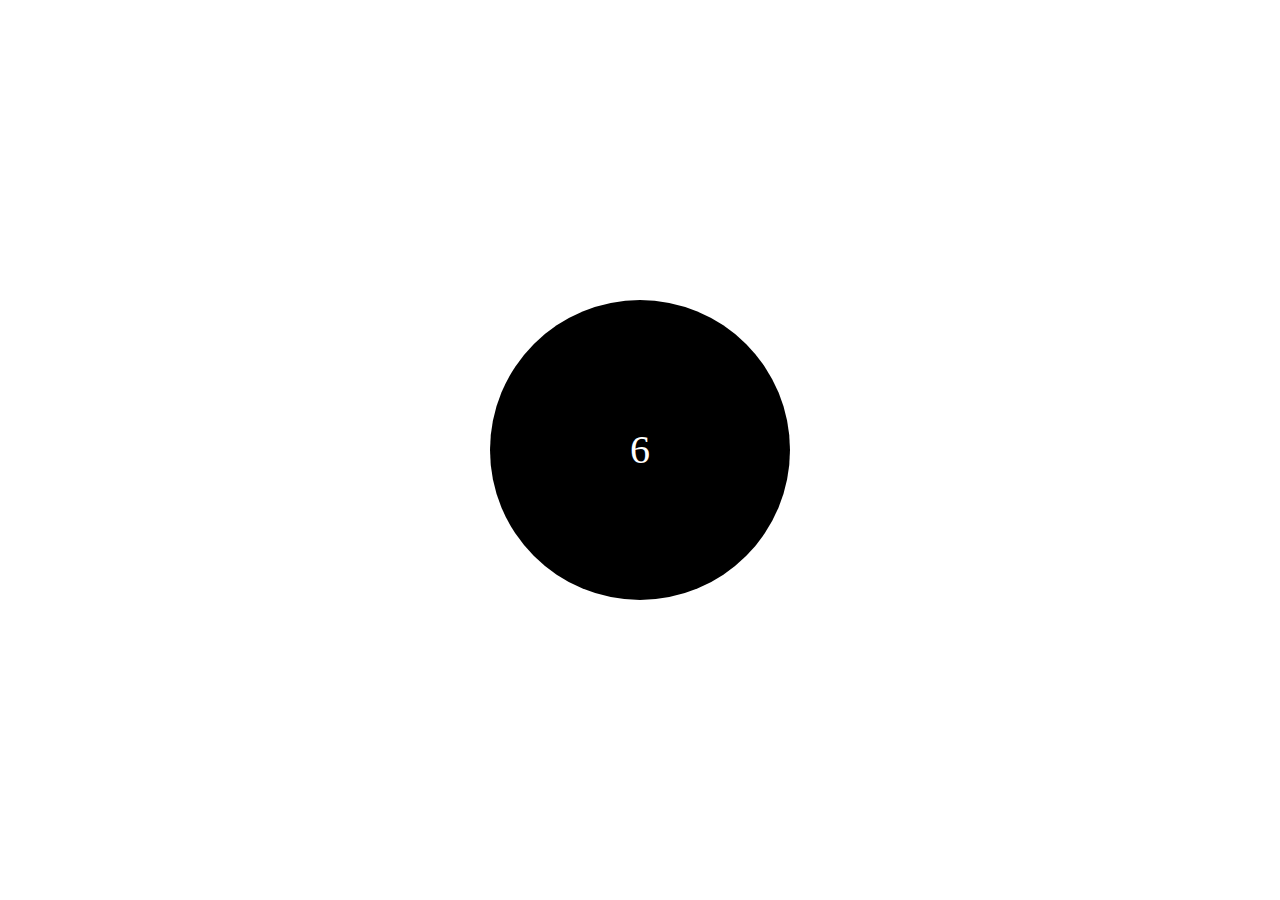
<file: timeropdracht/index.html>
<!DOCTYPE html>
<html>
  <head>
    <meta charset="utf-8">
    <title></title>
    <link rel="stylesheet" href="style.css">

  </head>
  <body>
    <div id="cirkel">
    </div>
  <script src="script.js" charset="utf-8"></script>

  </body>
</html>
</file>
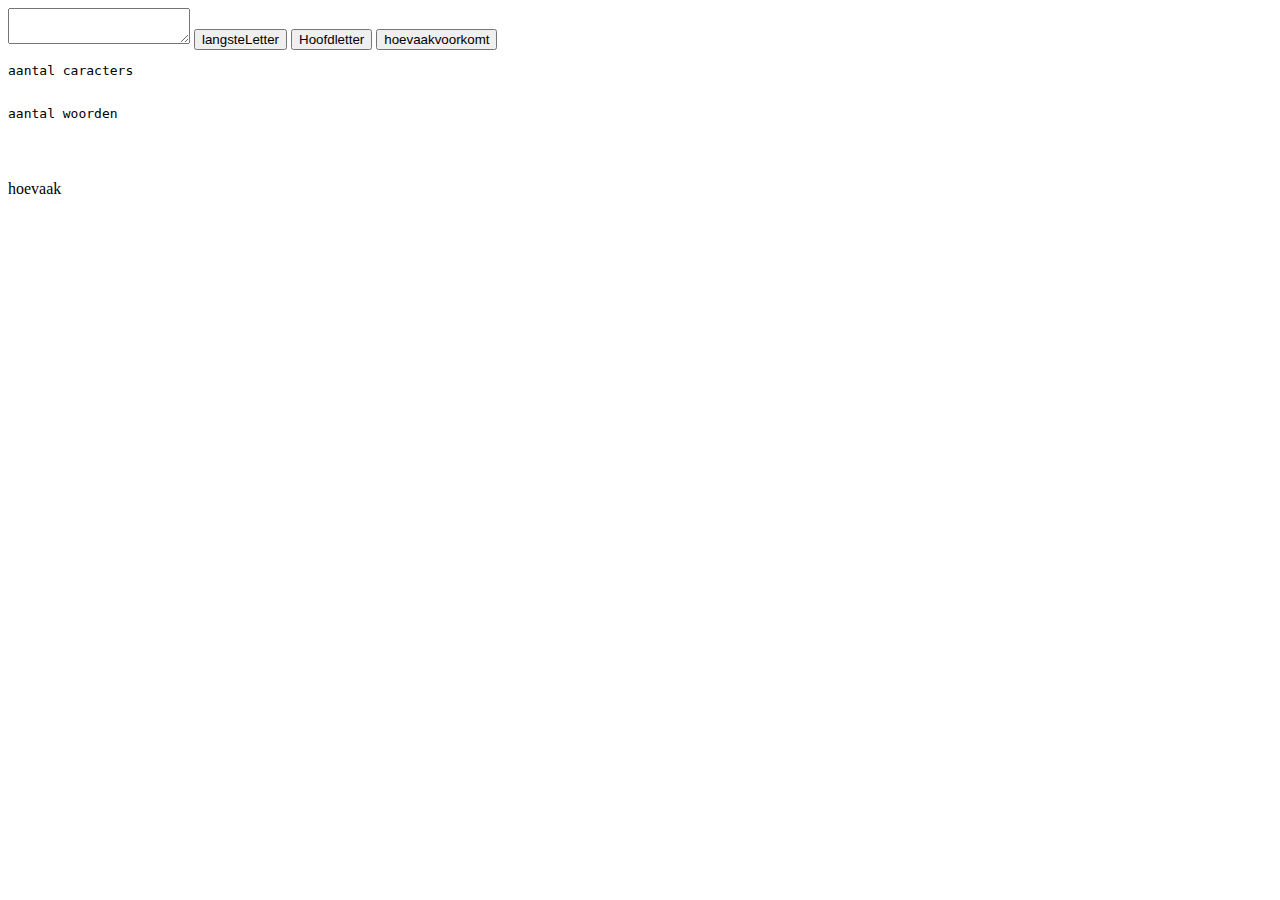
<file: countwords/js-count.html>
<!DOCTYPE html>
<html>
  <head>
    <meta charset="utf-8">
    <title></title>
  </head>
  <body>
      <div id="">
          <textarea id='text' name='text' onkeypress="myFunction()"></textarea>
          <button onclick="langsteLetter()">langsteLetter</button>
          <button onclick="hoofdletter()">Hoofdletter</button>
          <button onclick="vaakVoorkomt()">hoevaakvoorkomt</button>
          <pre>
aantal caracters<p id="letter"></p>
aantal woorden<p id="words"></p>
         </pre>
        </div>

        <p id="demo"></p>
        <p id="uitkomst"></p>
        <p id="hoevaak"></p>
        hoevaak
<script src="javascript.js">
</script>
  </body>
</html>
</file>
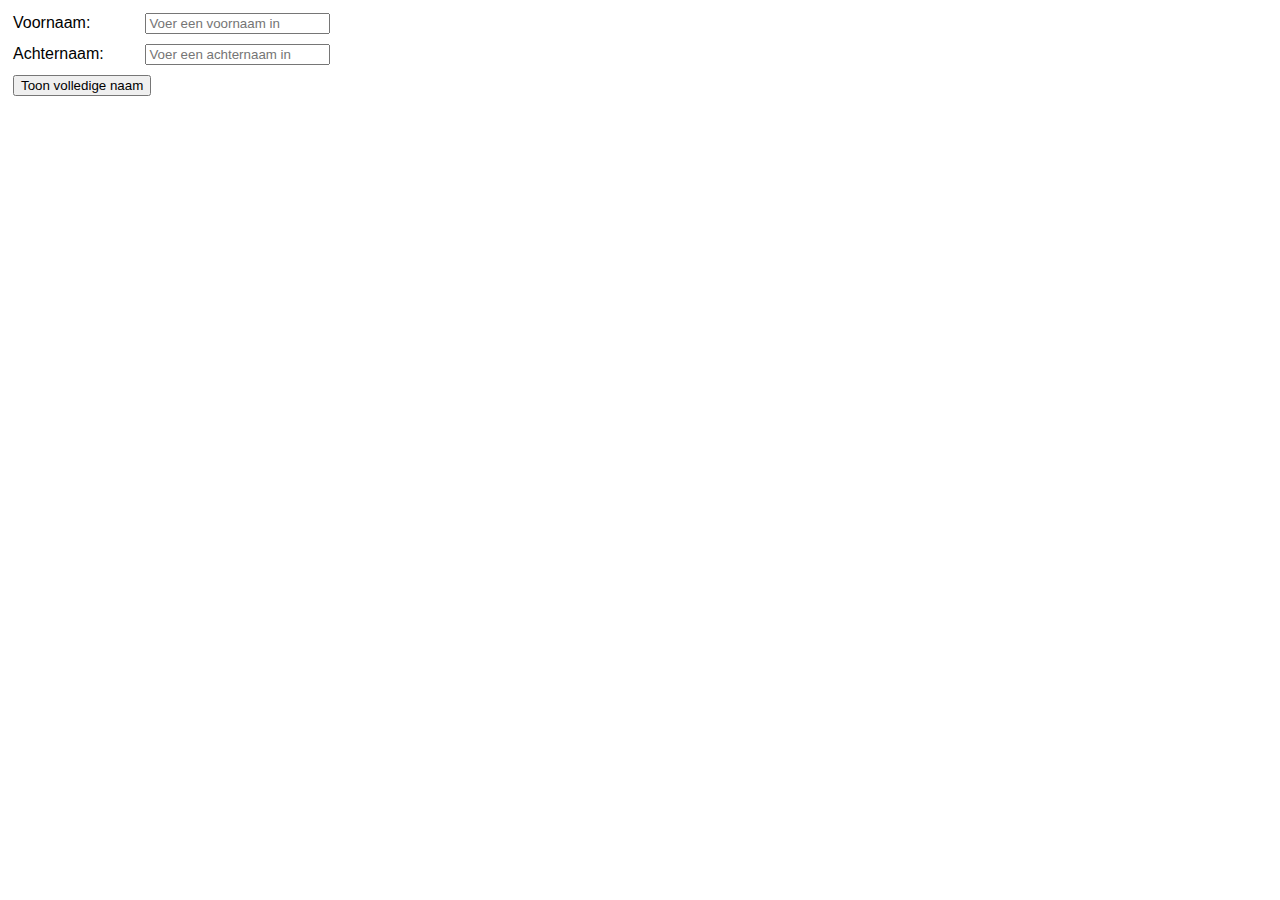
<file: fullname/fullname.html>
<!DOCTYPE html>
<html lang=nl>
<head>
    <meta charset=utf-8>
    <title>Volledige Naam</title>
    <link rel="stylesheet" href="style.css">
</head>

<body>
  <form>
        <div>
            <label for="firstname">Voornaam:</label>
            <input id="firstname" name="firstname" type="text" placeholder="Voer een voornaam in">
        </div>
        <div>
            <label for="lastname">Achternaam:</label>
            <input id="lastname" name="lastname" type="text" placeholder="Voer een achternaam in">
        </div>
        <div>
            <button type= "button" id="show-fullname">Toon volledige naam</button>
        </div>

  </form>

        <div id="result-fullname"></div>
        <script src="script.js" charset="utf-8"></script>
</body>
</html>
</file>
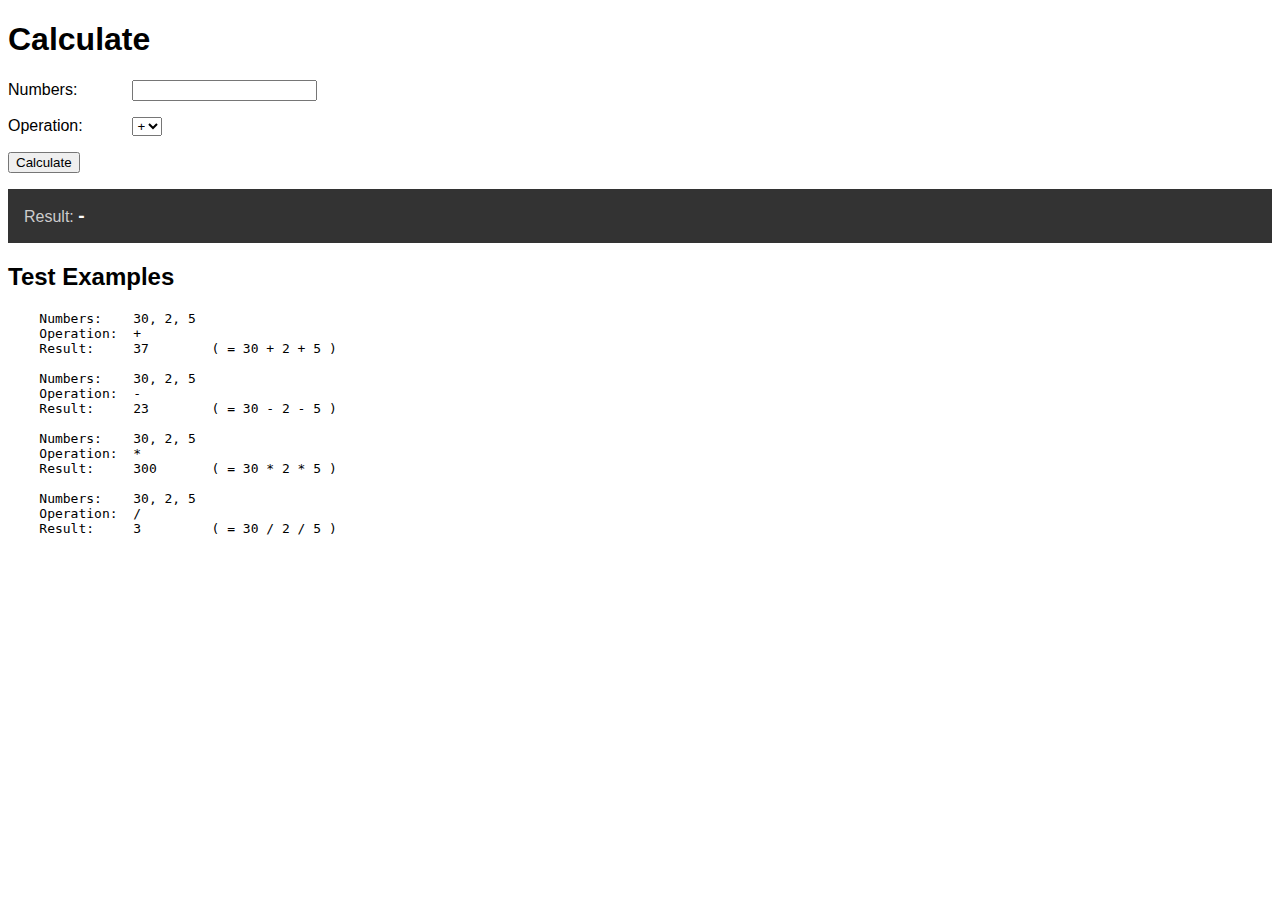
<file: js-calculate/js-calculate.html>
<!DOCTYPE html>
<html lang="nl">
<head>
    <meta charset="utf-8">
    <title>Calculate</title>
    <link rel="stylesheet" href="calculate.css">
    <script type="text/javascript">

    </script>

    <!-- Better to use external stylesheet. -->

</head>
<body>
    <h1>Calculate</h1>

    <form>
        <p>
          <label for="numbers">Numbers:</label>
          <input type="text" id="numbers" name="numbers">
        </p>
        <p>
          <label for="operation">Operation:</label>
          <select id="operation">
            <option value="+">+</option>
            <option value="-">-</option>
            <option value="*">*</option>
            <option value="/">/</option>
          </select>
        </p>
        <button type="button" onclick="uitRekenen()" id="calculate">Calculate</button>
        <p class="result">Result: <strong id="result">-</strong></p>
    </form>

    <h2>Test Examples</h2>
    <pre>
    Numbers:    30, 2, 5
    Operation:  +
    Result:     37        ( = 30 + 2 + 5 )

    Numbers:    30, 2, 5
    Operation:  -
    Result:     23        ( = 30 - 2 - 5 )

    Numbers:    30, 2, 5
    Operation:  *
    Result:     300       ( = 30 * 2 * 5 )

    Numbers:    30, 2, 5
    Operation:  /
    Result:     3         ( = 30 / 2 / 5 )
    </pre>

    <!-- JavaScript - better to put code in external JS file -->

       <script src="javascript.js">
    </script>
</body>
</html>
</file>
<file: timeropdracht/style.css>
#cirkel {
  border-radius: 50%;
  width: 7.5em ;
  height: 7.5em;
  background-color: black;
  top: 50%;
  left: 50%;
  transform: translate(-50% , -50%);
  position: absolute;
  color: white;
  text-align: center;
  line-height: 7.5em;
  font-size: 40px;
}
</file>
<file: fullname/style.css>
body {
     font-family:  "Arial";
}

  div {
  padding: 5px;

}
  label {
     display: inline-block;
     width:8em;
}


  #result-fullname {
    FONT-WEIGHT: bold;
}
</file>
<file: js-calculate/calculate.css>
body {
        font-family: Tahoma, Geneva, sans-serif;
    }

    label {
        display: inline-block;
        width: 120px;
    }

    .result {
        padding: 1em;
        background-color: #333;
        color: #ccc;
    }

    #result {
        font-size: 120%;
        color: #fff;
    }
</file>
